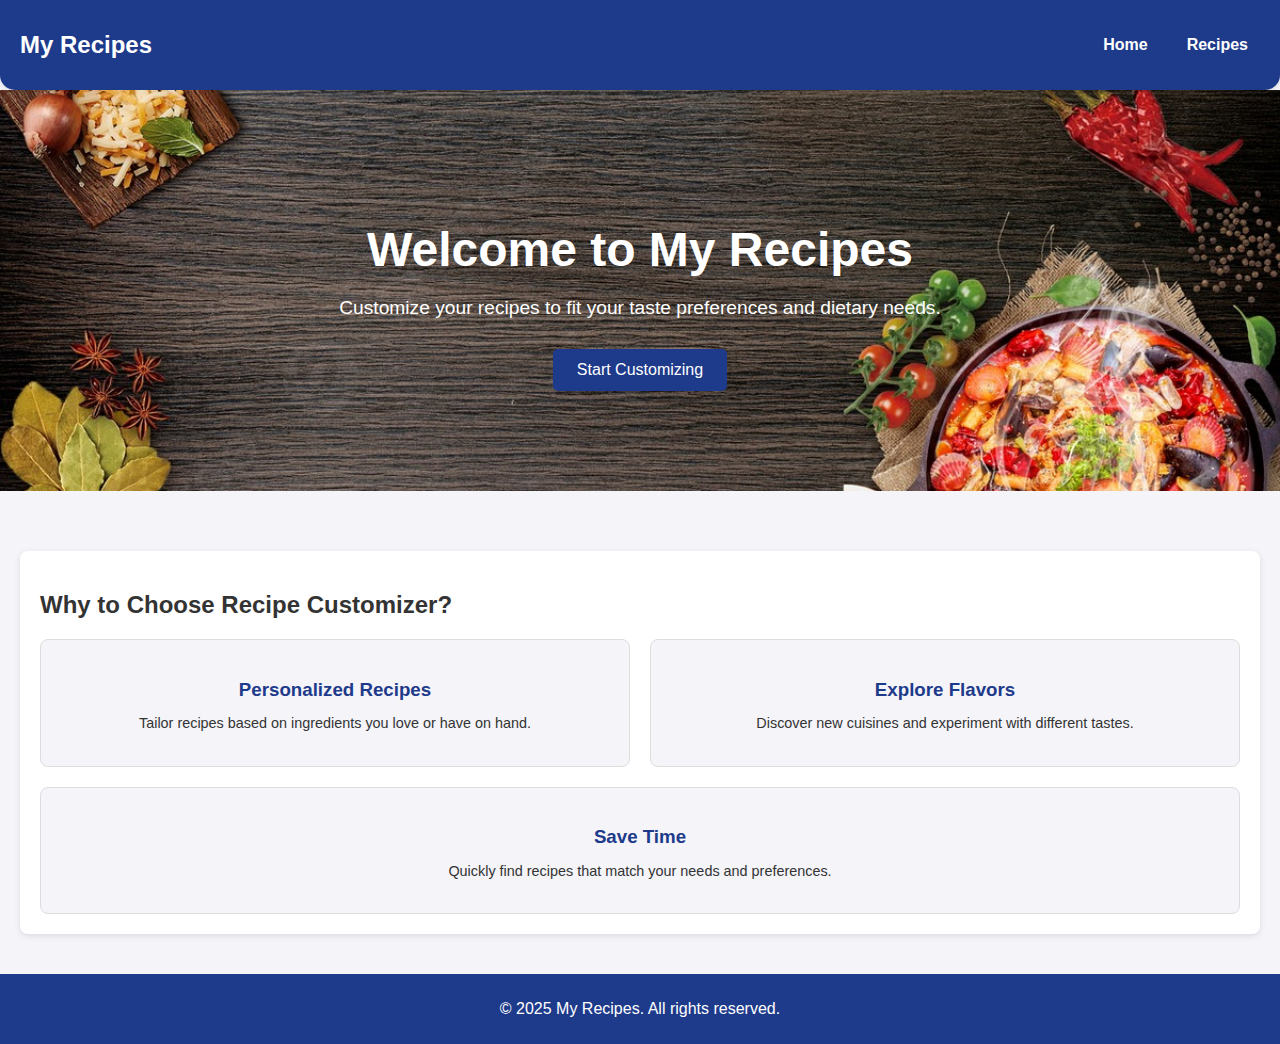
<file: index.html>
<!DOCTYPE html>
<html lang="en">
<head>
    <meta charset="UTF-8">
    <meta name="viewport" content="width=device-width, initial-scale=1.0">
    <title>Home - Recipe Customizer</title>
    <style>
        body {
            margin: 0;
            font-family: Arial, sans-serif;
            background-color: #f4f4f9;
            color: #333;
            display: flex;
            flex-direction: column;
            min-height: 100vh;
        }

        .navbar {
            background-color: #1e3a8a;
            color: white;
            padding: 10px 20px;
            display: flex;
            justify-content: space-between;
            align-items: center;
            box-shadow: 0 2px 4px rgba(0, 0, 0, 0.1);
            border-bottom-right-radius: 15px;
            border-bottom-left-radius: 15px;
            height: 70px;
        }

        .logo {
            font-size: 24px;
            font-weight: bold;
        }

        .nav-list {
            list-style: none;
            display: flex;
            gap: 15px;
            margin: 0;
            padding: 0;
        }

        .nav-list a {
            text-decoration: none;
            color: white;
            font-weight: bold;
            padding: 8px 12px;
            border-radius: 4px;
            transition: background-color 0.3s ease-in-out;
        }

        .nav-list a:hover {
            background-color: #2d4dab;
        }

        .hero {
            background-image: url('./1.jpg');
            background-size: cover;
            background-position: center;
            color: white;
            text-align: center;
            padding: 100px 20px;
            margin-bottom: 20px;
        }

        .hero h1 {
            font-size: 3rem;
            margin-bottom: 20px;
        }

        .hero p {
            font-size: 1.2rem;
            margin-bottom: 30px;
        }

        .hero button {
            background-color: #1e3a8a;
            color: white;
            padding: 12px 24px;
            font-size: 1rem;
            border: none;
            border-radius: 5px;
            cursor: pointer;
            transition: background-color 0.3s ease-in-out;
        }

        .hero button:hover {
            background-color: #2d4dab;
        }

        .container {
            max-width: 1200px;
            margin: 40px auto;
            padding: 20px;
            background-color: white;
            border-radius: 8px;
            box-shadow: 0 2px 6px rgba(0, 0, 0, 0.1);
        }

        .features {
            display: flex;
            flex-wrap: wrap;
            gap: 20px;
            margin-top: 20px;
        }

        .feature {
            flex: 1 1 calc(33.333% - 20px);
            background-color: #f4f4f9;
            padding: 20px;
            border: 1px solid #ddd;
            border-radius: 8px;
            text-align: center;
        }

        .feature h3 {
            color: #1e3a8a;
            margin-bottom: 10px;
        }

        .feature p {
            font-size: 0.9rem;
        }

        footer {
            margin-top: auto;
            text-align: center;
            padding: 10px;
            background-color: #1e3a8a;
            color: white;
        }
    </style>
</head>
<body>
    <nav class="navbar">
        <div class="logo">My Recipes</div>
        <ul class="nav-list">
            <li><a href="index.html">Home</a></li>
            <li><a href="recipes.html">Recipes</a></li>
        </ul>
    </nav>
    
    <div class="hero">
        <h1>Welcome to My Recipes </h1>
        <p>Customize your recipes to fit your taste preferences and dietary needs.</p>
        <a href="recipes.html" target="_blank">
            <button>Start Customizing</button>
        </a>   
     </div>
    
    <div class="container">
        <h2>Why to Choose Recipe Customizer?</h2>
        <div class="features">
            <div class="feature">
                <h3>Personalized Recipes</h3>
                <p>Tailor recipes based on ingredients you love or have on hand.</p>
            </div>
            <div class="feature">
                <h3>Explore Flavors</h3>
                <p>Discover new cuisines and experiment with different tastes.</p>
            </div>
            <div class="feature">
                <h3>Save Time</h3>
                <p>Quickly find recipes that match your needs and preferences.</p>
            </div>
        </div>
    </div>
    
    <footer>
        <p>© 2025 My Recipes. All rights reserved.</p>
    </footer>
</body>
</html>
</file>
